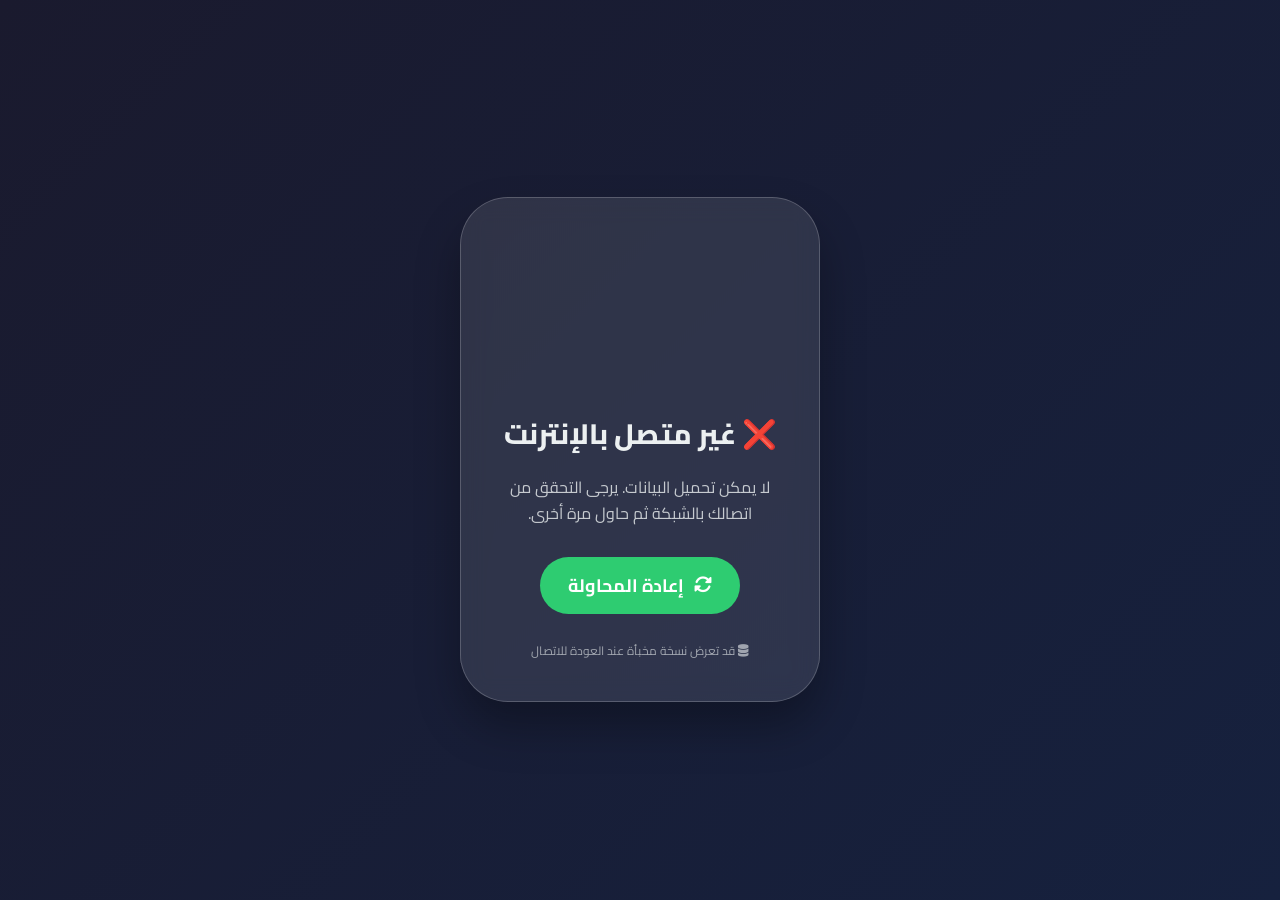
<file: offline.html>
<!DOCTYPE html>
<html lang="ar" dir="rtl">
<head>
    <meta charset="UTF-8">
    <meta name="viewport" content="width=device-width, initial-scale=1.0">
    <title>غير متصل - Todo</title>
    <link href="https://fonts.googleapis.com/css2?family=Cairo:wght@400;600;800&display=swap" rel="stylesheet">
    <link rel="stylesheet" href="https://cdnjs.cloudflare.com/ajax/libs/font-awesome/6.5.1/css/all.min.css">
    <style>
        * {
            margin: 0;
            padding: 0;
            box-sizing: border-box;
        }
        body {
            font-family: 'Cairo', sans-serif;
            background: linear-gradient(135deg, #1a1a2e, #16213e);
            color: #ecf0f1;
            display: flex;
            align-items: center;
            justify-content: center;
            min-height: 100vh;
            direction: rtl;
            text-align: center;
            padding: 20px;
        }
        .offline-card {
            background: rgba(255,255,255,0.1);
            backdrop-filter: blur(12px);
            border-radius: 48px;
            padding: 40px 30px;
            max-width: 360px;
            width: 100%;
            box-shadow: 0 25px 45px rgba(0,0,0,0.3);
            border: 1px solid rgba(255,255,255,0.2);
            animation: fadeIn 0.5s ease;
        }
        @keyframes fadeIn {
            from { opacity: 0; transform: scale(0.95); }
            to { opacity: 1; transform: scale(1); }
        }
        .icon {
            font-size: 80px;
            color: #f39c12;
            margin-bottom: 20px;
            animation: float 2s infinite alternate;
        }
        @keyframes float {
            0% { transform: translateY(0); }
            100% { transform: translateY(-10px); }
        }
        h2 {
            font-size: 28px;
            margin-bottom: 15px;
            font-weight: 800;
        }
        p {
            font-size: 16px;
            opacity: 0.8;
            margin-bottom: 30px;
            line-height: 1.6;
        }
        button {
            background: #2ecc71;
            border: none;
            padding: 12px 28px;
            border-radius: 40px;
            color: white;
            font-size: 18px;
            font-weight: bold;
            font-family: inherit;
            cursor: pointer;
            transition: transform 0.2s, background 0.2s;
            display: inline-flex;
            align-items: center;
            gap: 10px;
        }
        button:active {
            transform: scale(0.96);
            background: #27ae60;
        }
        .retry-icon {
            font-size: 18px;
        }
        .footer-note {
            margin-top: 25px;
            font-size: 12px;
            opacity: 0.6;
        }
    </style>
</head>
<body>
    <div class="offline-card">
        <div class="icon">
            <i class="fas fa-wifi-slash"></i>
        </div>
        <h2>❌ غير متصل بالإنترنت</h2>
        <p>لا يمكن تحميل البيانات. يرجى التحقق من اتصالك بالشبكة ثم حاول مرة أخرى.</p>
        <button id="retryOfflineBtn">
            <i class="fas fa-sync-alt retry-icon"></i> إعادة المحاولة
        </button>
        <div class="footer-note">
            <i class="fas fa-database"></i> قد تعرض نسخة مخبأة عند العودة للاتصال
        </div>
    </div>
    <script>
        document.getElementById('retryOfflineBtn').addEventListener('click', () => {
            if (navigator.onLine) {
                window.location.href = './index.html';
            } else {
                alert('لا يزال الجهاز غير متصل بالإنترنت. يرجى الاتصال بالشبكة.');
            }
        });
        // إذا عاد الاتصال أثناء عرض هذه الصفحة، نعيد التوجيه تلقائياً
        window.addEventListener('online', () => {
            window.location.href = './index.html';
        });
    </script>
</body>
</html>
</file>
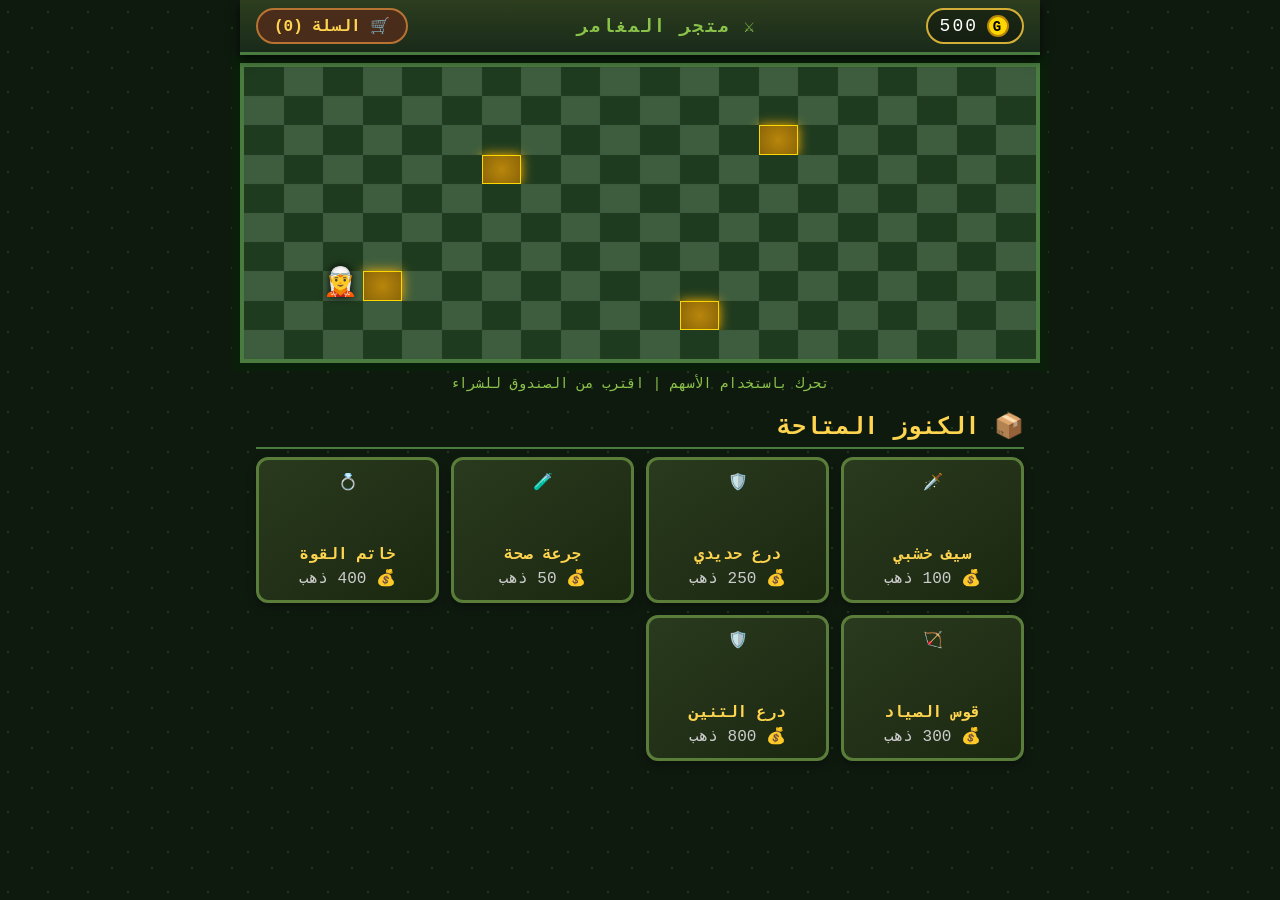
<file: pixel-shop.html>
<!DOCTYPE html>
<html lang="ar" dir="rtl">
<head>
    <meta charset="UTF-8">
    <meta name="viewport" content="width=device-width, initial-scale=1.0">
    <title>متجر المغامر الأسطوري</title>
    <style>
        /* ========== المتغيرات والتدرجات الأساسية (CSS Gradients) ========== */
        :root {
            --pixel-bg: #0f1a0f;
            --gold: #d4af37;
            --pixel-green: #2e7d32;
            --pixel-brown: #5d4037;
            --dialog-bg: #1e1e1e;
            --pixel-font: 'Courier New', monospace;
            --border-light: #8bc34a;
        }

        * {
            margin: 0;
            padding: 0;
            box-sizing: border-box;
        }

        body {
            background: var(--pixel-bg);
            background-image: 
                radial-gradient(circle at 20% 30%, #1e3b1e 1px, transparent 1px),
                radial-gradient(circle at 80% 70%, #1e3b1e 1px, transparent 1px);
            background-size: 40px 40px;
            font-family: var(--pixel-font);
            display: flex;
            flex-direction: column;
            align-items: center;
            min-height: 100vh;
            color: #fff;
            image-rendering: pixelated;
            user-select: none;
            overflow-x: hidden;
        }

        /* ========== جزيرة شريط الحالة (Status Bar Island) ========== */
        #status-bar {
            width: 100%;
            max-width: 800px;
            padding: 8px 16px;
            background: linear-gradient(180deg, #2c3e1e, #1a2a1a);
            border-bottom: 3px solid #4a7c3f;
            display: flex;
            justify-content: space-between;
            align-items: center;
            font-size: 18px;
            letter-spacing: 2px;
            box-shadow: 0 4px 10px rgba(0,0,0,0.7);
            position: sticky;
            top: 0;
            z-index: 10;
        }

        .gold-display {
            display: flex;
            align-items: center;
            gap: 8px;
            background: #00000055;
            padding: 4px 12px;
            border-radius: 20px;
            border: 2px solid var(--gold);
        }

        .gold-icon {
            width: 24px;
            height: 24px;
        }

        .cart-btn {
            background: #4a2c1a;
            border: 2px solid #b87333;
            padding: 6px 16px;
            border-radius: 20px;
            cursor: pointer;
            font-weight: bold;
            color: #ffd54f;
            transition: 0.2s;
            font-family: var(--pixel-font);
            font-size: 16px;
        }
        .cart-btn:hover {
            background: #6b4c2c;
            border-color: #ffb300;
        }

        /* ========== منطقة اللعبة (Game World Island) ========== */
        #game-container {
            width: 100%;
            max-width: 800px;
            margin: 8px auto;
            background: #1e3b1e;
            border: 4px solid #4a7c3f;
            box-shadow: inset 0 0 30px #000000aa, 0 0 0 8px #0a1f0a;
            position: relative;
            overflow: hidden;
            height: 300px;
            display: flex;
            justify-content: center;
            align-items: center;
        }

        #game-grid {
            display: grid;
            grid-template-columns: repeat(20, 1fr);
            grid-template-rows: repeat(10, 1fr);
            width: 100%;
            height: 100%;
            position: absolute;
            top: 0;
            left: 0;
        }

        .grid-cell {
            border: 1px solid #2c472c22;
            background: #1f3b1f;
            transition: background 0.1s;
        }
        .grid-cell.path {
            background: #3e5d3e;
        }
        .grid-cell.treasure {
            background: radial-gradient(circle, #b8860b, #8b6508);
            border: 1px solid #ffd700;
            box-shadow: 0 0 12px #ffb300;
            animation: pulse 1.5s infinite alternate;
        }
        .grid-cell.player {
            background: #4a90e2;
            border: 2px solid #fff;
            box-shadow: 0 0 10px #1e90ff;
            z-index: 2;
        }

        @keyframes pulse {
            from { opacity: 0.8; transform: scale(0.95); }
            to { opacity: 1; transform: scale(1.05); }
        }

        #player-sprite {
            position: absolute;
            font-size: 28px;
            color: white;
            text-shadow: 0 0 8px black;
            pointer-events: none;
            transition: all 0.15s steps(3);
            z-index: 5;
        }

        /* ========== جزيرة الحوار (Dialog Box Island) ========== */
        #dialog-overlay {
            position: fixed;
            top: 0; left: 0; right: 0; bottom: 0;
            background: #000000cc;
            display: none;
            justify-content: center;
            align-items: center;
            z-index: 20;
            backdrop-filter: blur(4px);
        }

        #dialog-box {
            background: var(--dialog-bg);
            border: 4px solid #756b5a;
            border-radius: 8px;
            padding: 20px;
            max-width: 400px;
            width: 90%;
            box-shadow: 0 0 25px #000;
            font-family: var(--pixel-font);
            color: #d4c9a3;
            text-align: center;
        }

        .dialog-title {
            font-size: 22px;
            color: #ffd54f;
            margin-bottom: 16px;
        }

        .dialog-text {
            font-size: 16px;
            margin-bottom: 20px;
            line-height: 1.6;
        }

        .dialog-buttons {
            display: flex;
            justify-content: center;
            gap: 16px;
        }

        .dialog-btn {
            padding: 10px 24px;
            font-family: var(--pixel-font);
            background: #4a3f2e;
            color: #ffecb3;
            border: 2px solid #bca760;
            cursor: pointer;
            border-radius: 6px;
            font-size: 16px;
            transition: 0.2s;
        }
        .dialog-btn:hover {
            background: #6b5d3e;
            border-color: #ffd700;
        }

        /* ========== قائمة المنتجات (Lazy Loaded Shop Items) ========== */
        #shop-section {
            width: 100%;
            max-width: 800px;
            margin: 16px auto;
            padding: 0 16px;
        }

        .items-grid {
            display: grid;
            grid-template-columns: repeat(auto-fill, minmax(180px, 1fr));
            gap: 12px;
            margin-top: 8px;
        }

        .item-card {
            background: linear-gradient(145deg, #2a3a1e, #1a2810);
            border: 3px solid #5a7d3a;
            border-radius: 12px;
            padding: 12px;
            text-align: center;
            cursor: pointer;
            transition: transform 0.2s, border-color 0.2s;
            box-shadow: 0 4px 10px #00000055;
            contain: content; /* تحسين الأداء */
        }
        .item-card:hover {
            transform: translateY(-4px);
            border-color: #ffb300;
        }

        .item-icon {
            width: 64px;
            height: 64px;
            margin: 0 auto 8px;
        }

        .item-name {
            font-weight: bold;
            color: #ffd54f;
            font-size: 16px;
        }

        .item-price {
            color: #ccc;
            margin-top: 4px;
        }

        /* للتحميل الكسول */
        .lazy-item {
            opacity: 0;
            transform: translateY(20px);
            transition: opacity 0.4s, transform 0.4s;
        }
        .lazy-item.visible {
            opacity: 1;
            transform: translateY(0);
        }

        /* ========== سلة التسوق ========== */
        #cart-panel {
            position: fixed;
            top: 60px;
            right: 20px;
            background: #1e1e1ecc;
            backdrop-filter: blur(10px);
            border: 2px solid #b87333;
            border-radius: 12px;
            padding: 16px;
            width: 260px;
            max-height: 60vh;
            overflow-y: auto;
            z-index: 15;
            display: none;
            font-size: 14px;
        }
        .cart-item {
            border-bottom: 1px solid #4a4a4a;
            padding: 6px 0;
            display: flex;
            justify-content: space-between;
        }
    </style>
</head>
<body>

    <!-- ========== جزيرة شريط الحالة (Status Bar) ========== -->
    <div id="status-bar">
        <div class="gold-display">
            <svg class="gold-icon" viewBox="0 0 24 24" fill="none">
                <circle cx="12" cy="12" r="10" fill="#ffd700" stroke="#b8860b" stroke-width="2"/>
                <text x="12" y="17" text-anchor="middle" font-size="14" fill="#000" font-weight="bold">G</text>
            </svg>
            <span id="gold-amount">500</span>
        </div>
        <span style="font-weight:bold; color:#8bc34a;">⚔️ متجر المغامر</span>
        <button class="cart-btn" id="toggle-cart-btn">🛒 السلة (<span id="cart-count">0</span>)</button>
    </div>

    <!-- ========== جزيرة عالم اللعبة (Game World) ========== -->
    <div id="game-container">
        <div id="game-grid"></div>
        <div id="player-sprite">🧝</div>
    </div>
    <div style="text-align:center; margin:4px; color:#8bc34a; font-size:14px;">
        تحرك باستخدام الأسهم | اقترب من الصندوق للشراء
    </div>

    <!-- ========== جزيرة المنتجات (Lazy Loaded Shop Section) ========== -->
    <div id="shop-section">
        <h2 style="color:#ffd54f; border-bottom:2px solid #4a7c3f; padding-bottom:6px;">📦 الكنوز المتاحة</h2>
        <div class="items-grid" id="items-container"></div>
    </div>

    <!-- ========== جزيرة مربع الحوار (Dialog Box) ========== -->
    <div id="dialog-overlay">
        <div id="dialog-box">
            <div class="dialog-title" id="dialog-title">عنوان</div>
            <div class="dialog-text" id="dialog-text">تفاصيل</div>
            <div class="dialog-buttons" id="dialog-buttons"></div>
        </div>
    </div>

    <!-- ========== سلة التسوق المنبثقة ========== -->
    <div id="cart-panel">
        <h3 style="color:#ffd54f; margin-bottom:12px;">🛒 سلة المشتريات</h3>
        <div id="cart-items-list"></div>
        <button class="dialog-btn" id="checkout-btn" style="width:100%; margin-top:12px;">إرسال الطلب</button>
    </div>

    <script>
        /* ====================== التخزين المؤقت وإدارة الحالة (Global State) ====================== */
        const STORAGE_KEYS = {
            GOLD: 'hero_gold',
            CART: 'hero_cart',
            ORDERS: 'pending_orders',
            PRODUCTS_CACHE: 'cached_products',
            PRODUCTS_TIMESTAMP: 'products_ts'
        };

        // بيانات افتراضية (يتم استبدالها عند جلب Sheets بنجاح)
        const DEFAULT_PRODUCTS = [
            { id: 1, name: 'سيف خشبي', price: 100, desc: 'سيف تدريبي للبداية.', icon: '🗡️' },
            { id: 2, name: 'درع حديدي', price: 250, desc: 'حماية متوسطة.', icon: '🛡️' },
            { id: 3, name: 'جرعة صحة', price: 50, desc: 'يعيد 50 نقطة صحة.', icon: '🧪' },
            { id: 4, name: 'خاتم القوة', price: 400, desc: 'يزيد القوة بنسبة 10%.', icon: '💍' },
            { id: 5, name: 'قوس الصياد', price: 300, desc: 'دقة عالية.', icon: '🏹' },
            { id: 6, name: 'درع التنين', price: 800, desc: 'أقوى درع.', icon: '🛡️' }
        ];

        // حالة المستخدم
        let playerGold = parseInt(localStorage.getItem(STORAGE_KEYS.GOLD)) || 500;
        let cart = JSON.parse(localStorage.getItem(STORAGE_KEYS.CART)) || [];
        let products = [];

        // عنوان Google Apps Script (يُضبط بعد النشر)
        const GOOGLE_SCRIPT_URL = localStorage.getItem('gs_script_url') || ''; 

        // تحديث واجهة المستخدم
        function updateUI() {
            document.getElementById('gold-amount').textContent = playerGold;
            document.getElementById('cart-count').textContent = cart.length;
            localStorage.setItem(STORAGE_KEYS.GOLD, playerGold);
            localStorage.setItem(STORAGE_KEYS.CART, JSON.stringify(cart));
        }

        /* ====================== جزيرة إدارة المنتجات مع التخزين المؤقت ====================== */
        async function loadProducts() {
            const cached = localStorage.getItem(STORAGE_KEYS.PRODUCTS_CACHE);
            const ts = localStorage.getItem(STORAGE_KEYS.PRODUCTS_TIMESTAMP);
            const now = Date.now();
            const cacheExpiry = 60 * 60 * 1000; // ساعة واحدة لتوفير البيانات

            if (cached && ts && (now - parseInt(ts)) < cacheExpiry) {
                products = JSON.parse(cached);
                console.log('محمل من التخزين المحلي');
                renderShopItems();
                return;
            }

            // محاولة الجلب من Google Sheets إن وجد الرابط
            if (GOOGLE_SCRIPT_URL) {
                try {
                    const resp = await fetch(`${GOOGLE_SCRIPT_URL}?action=getProducts`);
                    if (resp.ok) {
                        const data = await resp.json();
                        if (data && data.length) {
                            products = data;
                            localStorage.setItem(STORAGE_KEYS.PRODUCTS_CACHE, JSON.stringify(products));
                            localStorage.setItem(STORAGE_KEYS.PRODUCTS_TIMESTAMP, now.toString());
                            console.log('من Google Sheets');
                            renderShopItems();
                            return;
                        }
                    }
                } catch (e) {
                    console.warn('تعذر الاتصال بـ Google Sheets، استخدام المحلي', e);
                }
            }

            // استخدام البيانات الافتراضية
            products = DEFAULT_PRODUCTS;
            localStorage.setItem(STORAGE_KEYS.PRODUCTS_CACHE, JSON.stringify(products));
            localStorage.setItem(STORAGE_KEYS.PRODUCTS_TIMESTAMP, now.toString());
            renderShopItems();
        }

        /* ====================== عرض المنتجات مع Lazy Loading ====================== */
        function renderShopItems() {
            const container = document.getElementById('items-container');
            container.innerHTML = '';
            products.forEach((product, index) => {
                const card = document.createElement('div');
                card.className = 'item-card lazy-item';
                card.setAttribute('data-id', product.id);
                card.innerHTML = `
                    <div class="item-icon">${product.icon || '📦'}</div>
                    <div class="item-name">${product.name}</div>
                    <div class="item-price">💰 ${product.price} ذهب</div>
                `;
                card.addEventListener('click', () => openShopDialog(product));
                container.appendChild(card);
            });

            // تفعيل Intersection Observer للتحميل الكسول
            const lazyCards = document.querySelectorAll('.lazy-item');
            const observer = new IntersectionObserver((entries) => {
                entries.forEach(entry => {
                    if (entry.isIntersecting) {
                        entry.target.classList.add('visible');
                        observer.unobserve(entry.target);
                    }
                });
            }, { threshold: 0.1 });

            lazyCards.forEach(card => observer.observe(card));
        }

        /* ====================== نظام الحوار (Dialog System) ====================== */
        function openShopDialog(product) {
            document.getElementById('dialog-title').textContent = product.name;
            document.getElementById('dialog-text').innerHTML = `
                ${product.desc || 'منتج نادر'}<br>
                <span style="color:#ffd700;">السعر: ${product.price} ذهب</span>
            `;
            const btnsDiv = document.getElementById('dialog-buttons');
            btnsDiv.innerHTML = '';
            
            const buyBtn = document.createElement('button');
            buyBtn.className = 'dialog-btn';
            buyBtn.textContent = 'شراء';
            buyBtn.addEventListener('click', () => {
                if (playerGold >= product.price) {
                    playerGold -= product.price;
                    cart.push({...product});
                    updateUI();
                    closeDialog();
                    // تأثير صوتي بسيط
                    playSound('coin');
                    alert(`✅ تم شراء ${product.name}!`);
                } else {
                    alert('❌ الذهب غير كافٍ!');
                }
            });

            const cancelBtn = document.createElement('button');
            cancelBtn.className = 'dialog-btn';
            cancelBtn.textContent = 'إلغاء';
            cancelBtn.addEventListener('click', closeDialog);

            btnsDiv.appendChild(buyBtn);
            btnsDiv.appendChild(cancelBtn);
            document.getElementById('dialog-overlay').style.display = 'flex';
        }

        function closeDialog() {
            document.getElementById('dialog-overlay').style.display = 'none';
        }

        /* ====================== نظام الصوتيات عبر Web Audio API ====================== */
        function playSound(type) {
            const ctx = new (window.AudioContext || window.webkitAudioContext)();
            const osc = ctx.createOscillator();
            const gain = ctx.createGain();
            osc.connect(gain);
            gain.connect(ctx.destination);
            if (type === 'coin') {
                osc.frequency.setValueAtTime(800, ctx.currentTime);
                osc.frequency.linearRampToValueAtTime(1200, ctx.currentTime + 0.1);
                gain.gain.setValueAtTime(0.3, ctx.currentTime);
                gain.gain.exponentialRampToValueAtTime(0.01, ctx.currentTime + 0.2);
                osc.start(ctx.currentTime);
                osc.stop(ctx.currentTime + 0.2);
            } else if (type === 'step') {
                osc.frequency.setValueAtTime(200, ctx.currentTime);
                gain.gain.setValueAtTime(0.1, ctx.currentTime);
                gain.gain.exponentialRampToValueAtTime(0.01, ctx.currentTime + 0.1);
                osc.start(ctx.currentTime);
                osc.stop(ctx.currentTime + 0.1);
            }
        }

        /* ====================== عالم اللعبة (Game World) ====================== */
        const ROWS = 10, COLS = 20;
        let playerPos = { x: 2, y: 5 }; // موقع اللاعب داخل الشبكة
        const treasurePositions = [
            { x: 6, y: 2 }, { x: 13, y: 3 }, { x: 16, y: 7 }, { x: 8, y: 8 }
        ];
        let currentTreasureIndex = null;

        function buildGameGrid() {
            const grid = document.getElementById('game-grid');
            grid.innerHTML = '';
            for (let r = 0; r < ROWS; r++) {
                for (let c = 0; c < COLS; c++) {
                    const cell = document.createElement('div');
                    cell.className = 'grid-cell';
                    if ((r + c) % 2 === 0) cell.classList.add('path');
                    // تعيين الكنوز
                    if (treasurePositions.some(p => p.x === c && p.y === r)) {
                        cell.classList.add('treasure');
                    }
                    cell.dataset.x = c;
                    cell.dataset.y = r;
                    grid.appendChild(cell);
                }
            }
            updatePlayerVisual();
        }

        function updatePlayerVisual() {
            const playerDiv = document.getElementById('player-sprite');
            const cellSize = document.getElementById('game-grid').clientWidth / COLS;
            playerDiv.style.left = (playerPos.x * cellSize) + 'px';
            playerDiv.style.top = (playerPos.y * cellSize) + 'px';
            // كشف القرب من كنز
            const nearTreasure = treasurePositions.findIndex(t => 
                Math.abs(t.x - playerPos.x) <= 1 && Math.abs(t.y - playerPos.y) <= 1
            );
            if (nearTreasure !== -1 && currentTreasureIndex !== nearTreasure) {
                currentTreasureIndex = nearTreasure;
                // عرض المنتج المرتبط (نأخذ منتج حسب الترتيب)
                if (products.length > nearTreasure) {
                    openShopDialog(products[nearTreasure]);
                }
            } else if (nearTreasure === -1) {
                currentTreasureIndex = null;
            }
        }

        function movePlayer(dx, dy) {
            const newX = playerPos.x + dx;
            const newY = playerPos.y + dy;
            if (newX >= 0 && newX < COLS && newY >= 0 && newY < ROWS) {
                playerPos.x = newX;
                playerPos.y = newY;
                updatePlayerVisual();
                playSound('step');
            }
        }

        /* ====================== أحداث لوحة المفاتيح ====================== */
        window.addEventListener('keydown', (e) => {
            if (document.getElementById('dialog-overlay').style.display === 'flex') return;
            switch(e.key) {
                case 'ArrowRight': movePlayer(1, 0); e.preventDefault(); break;
                case 'ArrowLeft': movePlayer(-1, 0); e.preventDefault(); break;
                case 'ArrowUp': movePlayer(0, -1); e.preventDefault(); break;
                case 'ArrowDown': movePlayer(0, 1); e.preventDefault(); break;
            }
        });

        /* ====================== سلة التسوق وإرسال الطلب ====================== */
        function renderCart() {
            const list = document.getElementById('cart-items-list');
            list.innerHTML = '';
            if (cart.length === 0) {
                list.innerHTML = '<p style="color:#aaa;">السلة فارغة</p>';
                return;
            }
            cart.forEach((item, idx) => {
                const div = document.createElement('div');
                div.className = 'cart-item';
                div.innerHTML = `${item.icon} ${item.name} - ${item.price} ذهب <button data-idx="${idx}" class="remove-item" style="background:#a33; border:none; color:white; cursor:pointer;">×</button>`;
                list.appendChild(div);
            });
            document.querySelectorAll('.remove-item').forEach(btn => {
                btn.addEventListener('click', (e) => {
                    const idx = parseInt(e.target.dataset.idx);
                    playerGold += cart[idx].price;
                    cart.splice(idx, 1);
                    updateUI();
                    renderCart();
                });
            });
        }

        document.getElementById('toggle-cart-btn').addEventListener('click', () => {
            const panel = document.getElementById('cart-panel');
            panel.style.display = panel.style.display === 'none' ? 'block' : 'none';
            renderCart();
        });

        document.getElementById('checkout-btn').addEventListener('click', async () => {
            if (cart.length === 0) {
                alert('السلة فارغة!');
                return;
            }
            const order = {
                items: cart.map(i => ({ id: i.id, name: i.name, price: i.price })),
                total: cart.reduce((sum, i) => sum + i.price, 0),
                timestamp: new Date().toISOString(),
                customer: prompt('أدخل اسمك للشحن:') || 'مغامر مجهول'
            };

            // حفظ محلياً دائماً
            let pendingOrders = JSON.parse(localStorage.getItem(STORAGE_KEYS.ORDERS) || '[]');
            pendingOrders.push(order);
            localStorage.setItem(STORAGE_KEYS.ORDERS, JSON.stringify(pendingOrders));

            // محاولة إرسال إلى Google Sheets إذا توفر الرابط
            if (GOOGLE_SCRIPT_URL) {
                try {
                    const resp = await fetch(GOOGLE_SCRIPT_URL, {
                        method: 'POST',
                        body: JSON.stringify({ action: 'addOrder', order: order }),
                        headers: { 'Content-Type': 'application/json' }
                    });
                    if (resp.ok) alert('✅ تم إرسال الطلب بنجاح وحفظه في قاعدة البيانات!');
                    else throw new Error('فشل الإرسال');
                } catch (e) {
                    alert('⚠️ تعذر الإرسال للخادم، الطلب محفوظ محلياً وسيحاول لاحقاً.');
                }
            } else {
                alert('📋 الطلب مسجل محلياً. قم بإعداد Google Apps Script للمزامنة.');
            }

            // إفراغ السلة
            cart = [];
            updateUI();
            renderCart();
            document.getElementById('cart-panel').style.display = 'none';
        });

        /* ====================== التهيئة الأولية ====================== */
        window.addEventListener('load', () => {
            buildGameGrid();
            updateUI();
            loadProducts();
            // محاولة إعادة إرسال الطلبات المعلقة عند الاتصال
            if (GOOGLE_SCRIPT_URL && localStorage.getItem(STORAGE_KEYS.ORDERS)) {
                const pending = JSON.parse(localStorage.getItem(STORAGE_KEYS.ORDERS));
                if (pending.length) {
                    // يمكن إضافة آلية إعادة إرسال تلقائية هنا
                }
            }
        });

        window.addEventListener('resize', () => {
            updatePlayerVisual();
        });
    </script>
</body>
</html>
</file>
